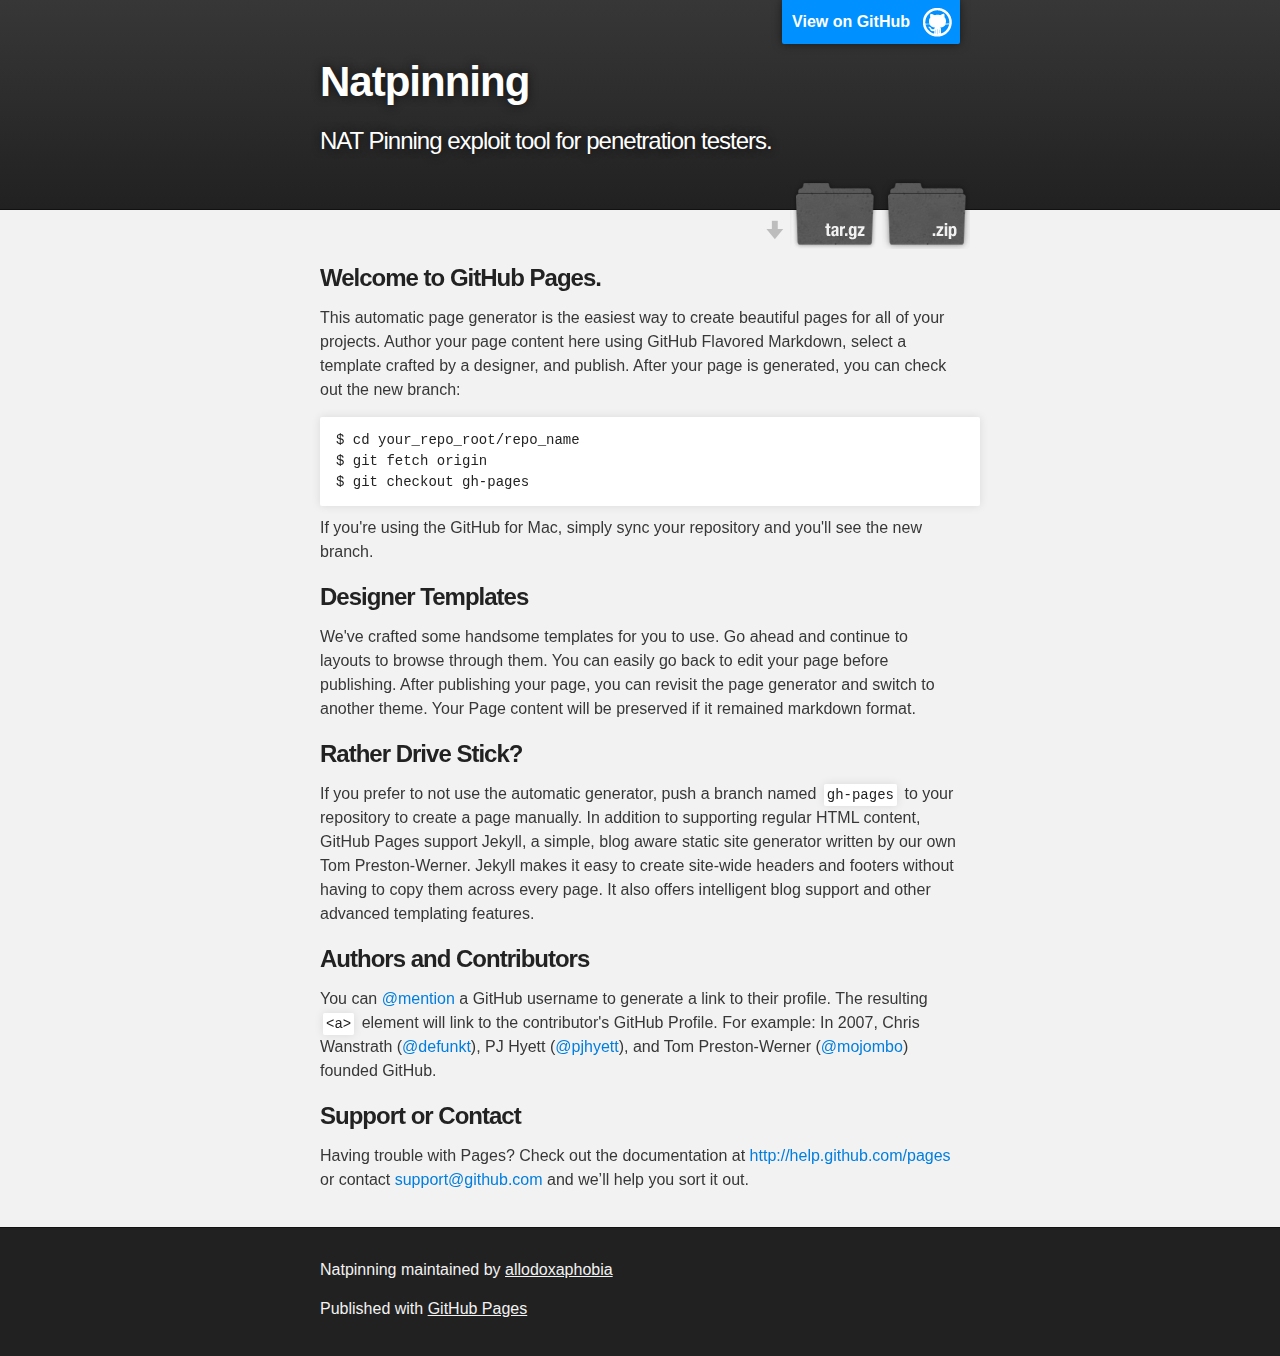
<file: index.html>
<!DOCTYPE html>
<html>

  <head>
    <meta charset='utf-8' />
    <meta http-equiv="X-UA-Compatible" content="chrome=1" />
    <meta name="description" content="Natpinning : NAT Pinning exploit tool for penetration testers." />

    <link rel="stylesheet" type="text/css" media="screen" href="stylesheets/stylesheet.css">

    <title>Natpinning</title>
  </head>

  <body>

    <!-- HEADER -->
    <div id="header_wrap" class="outer">
        <header class="inner">
          <a id="forkme_banner" href="https://github.com/allodoxaphobia/natpinning">View on GitHub</a>

          <h1 id="project_title">Natpinning</h1>
          <h2 id="project_tagline">NAT Pinning exploit tool for penetration testers.</h2>

            <section id="downloads">
              <a class="zip_download_link" href="https://github.com/allodoxaphobia/natpinning/zipball/master">Download this project as a .zip file</a>
              <a class="tar_download_link" href="https://github.com/allodoxaphobia/natpinning/tarball/master">Download this project as a tar.gz file</a>
            </section>
        </header>
    </div>

    <!-- MAIN CONTENT -->
    <div id="main_content_wrap" class="outer">
      <section id="main_content" class="inner">
        <h3>
<a name="welcome-to-github-pages" class="anchor" href="#welcome-to-github-pages"><span class="octicon octicon-link"></span></a>Welcome to GitHub Pages.</h3>

<p>This automatic page generator is the easiest way to create beautiful pages for all of your projects. Author your page content here using GitHub Flavored Markdown, select a template crafted by a designer, and publish. After your page is generated, you can check out the new branch:</p>

<pre><code>$ cd your_repo_root/repo_name
$ git fetch origin
$ git checkout gh-pages
</code></pre>

<p>If you're using the GitHub for Mac, simply sync your repository and you'll see the new branch.</p>

<h3>
<a name="designer-templates" class="anchor" href="#designer-templates"><span class="octicon octicon-link"></span></a>Designer Templates</h3>

<p>We've crafted some handsome templates for you to use. Go ahead and continue to layouts to browse through them. You can easily go back to edit your page before publishing. After publishing your page, you can revisit the page generator and switch to another theme. Your Page content will be preserved if it remained markdown format.</p>

<h3>
<a name="rather-drive-stick" class="anchor" href="#rather-drive-stick"><span class="octicon octicon-link"></span></a>Rather Drive Stick?</h3>

<p>If you prefer to not use the automatic generator, push a branch named <code>gh-pages</code> to your repository to create a page manually. In addition to supporting regular HTML content, GitHub Pages support Jekyll, a simple, blog aware static site generator written by our own Tom Preston-Werner. Jekyll makes it easy to create site-wide headers and footers without having to copy them across every page. It also offers intelligent blog support and other advanced templating features.</p>

<h3>
<a name="authors-and-contributors" class="anchor" href="#authors-and-contributors"><span class="octicon octicon-link"></span></a>Authors and Contributors</h3>

<p>You can <a href="https://github.com/blog/821" class="user-mention">@mention</a> a GitHub username to generate a link to their profile. The resulting <code>&lt;a&gt;</code> element will link to the contributor's GitHub Profile. For example: In 2007, Chris Wanstrath (<a href="https://github.com/defunkt" class="user-mention">@defunkt</a>), PJ Hyett (<a href="https://github.com/pjhyett" class="user-mention">@pjhyett</a>), and Tom Preston-Werner (<a href="https://github.com/mojombo" class="user-mention">@mojombo</a>) founded GitHub.</p>

<h3>
<a name="support-or-contact" class="anchor" href="#support-or-contact"><span class="octicon octicon-link"></span></a>Support or Contact</h3>

<p>Having trouble with Pages? Check out the documentation at <a href="http://help.github.com/pages">http://help.github.com/pages</a> or contact <a href="mailto:support@github.com">support@github.com</a> and we’ll help you sort it out.</p>
      </section>
    </div>

    <!-- FOOTER  -->
    <div id="footer_wrap" class="outer">
      <footer class="inner">
        <p class="copyright">Natpinning maintained by <a href="https://github.com/allodoxaphobia">allodoxaphobia</a></p>
        <p>Published with <a href="http://pages.github.com">GitHub Pages</a></p>
      </footer>
    </div>

    

  </body>
</html>
</file>
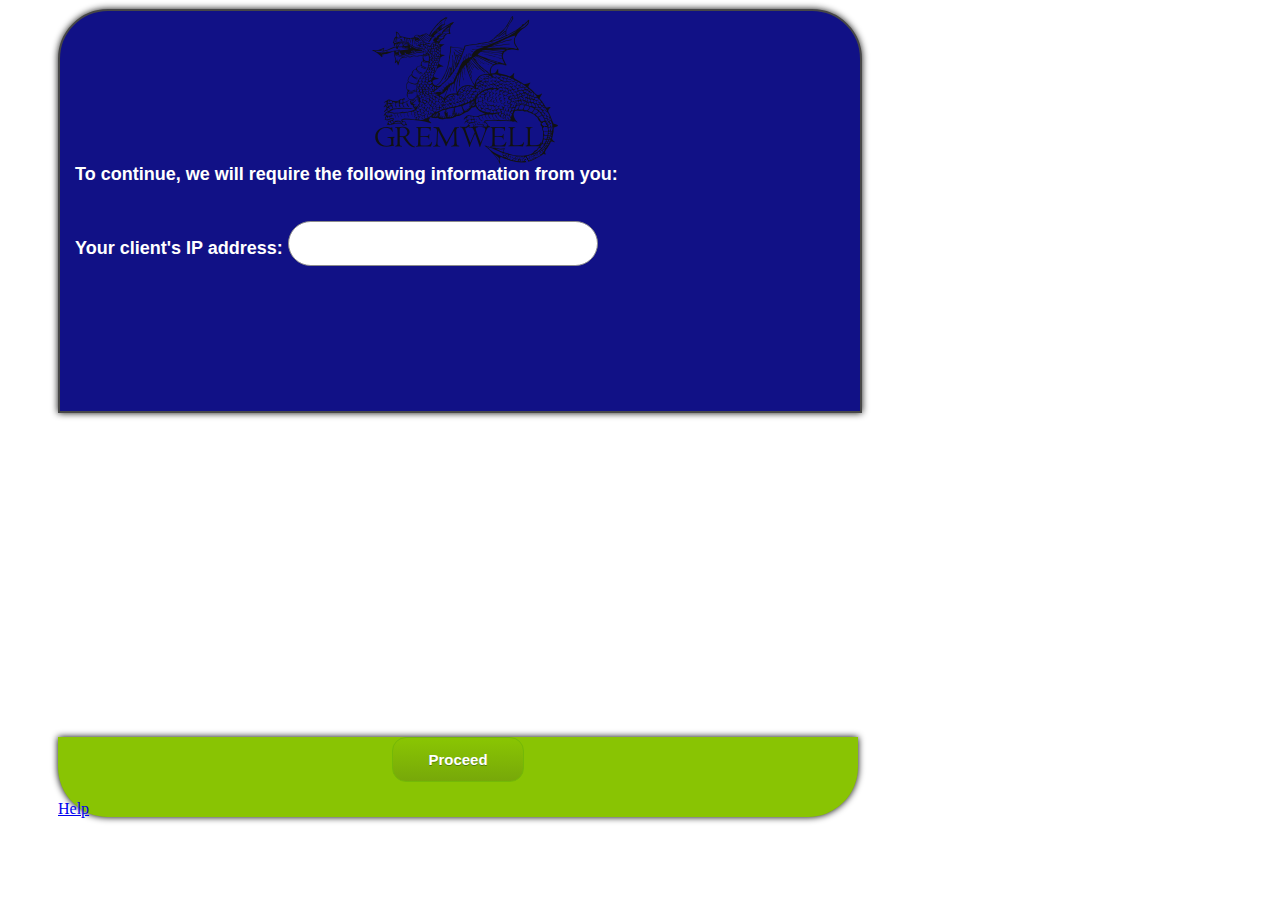
<file: exploit/admin.html>
<html>
	<head>
		<title>Gremwell NAT Pinning test suite</title>
		<META HTTP-EQUIV="Pragma" CONTENT="no-cache">
		<META HTTP-EQUIV="Expires" CONTENT="-1">
	</head>
	<body onload="">
	 <script type="text/javascript" src="tools.js"></script>
	 <script type="text/javascript" src="admin.js"></script>
	<link rel="STYLESHEET" type="text/css" media="screen" href="admin.css" />
	 <script type="text/javascript">
			function loadSWF(){
				try{
					//where dragons be
  					var html,parentObj;
					parentObj = document.getElementById("SWFContainer")
					if (window.ActiveXObject) {
						html = httpreq(gCmdURL + "?cmd=GENFLASHIE&ci="+gClientId+"&server="+getHostAndPortFromURL());
						parentObj.innerHTML = html;
	  					obj = parentObj.firstChild;
	  					parentObj.removeChild(obj);
	  					document.body.appendChild(obj);//this ugly hack brought to you by IE8
					}else{
						html = httpreq(gCmdURL + "?cmd=GENFLASH&ci="+gClientId+"&server="+getHostAndPortFromURL());
						document.getElementById("SWFContainer").innerHTML=html;
					}
					return true;
				}catch(err){
					return false;
				}
			}
			function nextStep(){
				if (gCurrStep==1){
					var strMyIp = document.getElementById("step1_myIP").value;
					document.getElementById("page_help").innerHTML="<a href='https://github.com/allodoxaphobia/natpinning/wiki/WebGui-Step2' target='_blank'>Help</a>";
					if(isValidIp4(strMyIp)){
						gMyIP=strMyIp;
						gClientId = regclient(gMyIP);
						if (gClientId!=""){
							//display step 2 page
							gCurrStep=2;
							displayStep("Step2");
							hideNextButton(document.getElementById("step_next"),true);
							//create default tests"
							for (var i = 0; i < gProtocols.length; i++){
								addTest(gProtocols[i],gMyIP,getNextPort());
							}
							if (loadSWF()){ //loading of SWF will trigger execution of tests
								//loop for test results...
								 updateBaseCheck();
							}else{
								document.getElementById("Errmsg").innerHTML="Failed to load SWF file.";
							}
						}else{
							hideNextButton(document.getElementById("step_next"),false);
							document.getElementById("Errmsg").innerHTML="Failed to retrieve client id from server.";
						}
					}else{
						document.getElementById("Errmsg").innerHTML="Invalid IP address.";
						document.getElementById("step1_myIP").focus();
					}
				}else{
					if (gCurrStep==2){
							document.getElementById("page_help").innerHTML="<a href='https://github.com/allodoxaphobia/natpinning/wiki/WebGui-Step3' target='_blank'>Help</a>";
							gCurrStep=3;
							displayStep("Step3")
							var tmpTests = gTests;
							//resetTestArray
							gTests = []
							sProtos = "";
							hideNextButton(document.getElementById("step_next"),true);
							for (var i = 0; i < tmpTests.length; i++){
								if (tmpTests[i].RESULT=="True"){//supported protocol
									if (sProtos.length>0){sProtos = sProtos+","}
									sProtos+=tmpTests[i].PROTO;
									addTest(tmpTests[i].PROTO,gMyIP,"80");
									addTest(tmpTests[i].PROTO,otherIP(gMyIP),getNextPort());
									document.getElementById("step3_results_lowport").innerHTML+= "<li id='step3_low_port_"+ tmpTests[i].PROTO+"'>"+tmpTests[i].PROTO+" ...</li>";
									document.getElementById("step3_results_otherhost").innerHTML+= "<li id='step3_other_"+ tmpTests[i].PROTO+"'>"+tmpTests[i].PROTO+" ...</li>";
								}
							}
							setTimeout(updateBaseAndOtherHostPortCheck,5000);		
					}else{
						if (gCurrStep==3){
							var ts = new Date().getTime();
							document.location="exploit.html?ci="+escape(gClientId)+"&ip="+escape(gMyIP)+"&proto="+escape(sProtos)+"&ts="+ts;
						}
					}
				}
			}
	 </script>
	 <p>
	<div id="Step1" class="MainContainer">
		<center><img src="gremwell_logo.png" class="img_logo" /></center>
		<div class="main_text">To continue, we will require the following information from you:</div>
			<br /><br />
			<div class="main_text">Your client's IP address: <input class="step_input" id="step1_myIP" value="" len="15"></div>
			<br /><br />
	</div>
	<div id="Step2" class="MainContainer_hidden">
		<div class="main_text"><br />We are now going to determine which connection tracking modules are loaded on your gateway.
		<br />
		<ul>
			<li id="li_FTP">FTP ...</li>
			<li id="li_IRC">IRC ...</li>
			<li id="li_SIP">SIP ...</li>			
			<li id="li_H225">H225 ...</li>
		</ul>
		</div>
	</div>
	<div id="Step3" class="MainContainer_hidden">
		<div class="main_text"><br />Now that we identified the supported protcols, we are going to check them for exploitation.
			<br><br>Support for reserved ports:
			<ul id="step3_results_lowport">
			</ul>
			<br>Support for forward to 3rd party:
			<ul id="step3_results_otherhost">
			</ul>
		</div>
	</div>
	<div id="ButtonFrame" class="ButtonFrame">
		<div id="Errmsg" class="errmsg"> </div>
		<center><input type=button class=step_next id=step_next onclick="nextStep();" value="Proceed"/></center>
		<br><div class="help_link" id="page_help"><a href='https://github.com/allodoxaphobia/natpinning/wiki/WebGui-Step1' target='_blank'>Help</a></div>
	</div>
	<div id="SWFContainer"></div>
	 </center>
	</body>
</html>
</file>
<file: stylesheets/stylesheet.css>
/*******************************************************************************
Slate Theme for GitHub Pages
by Jason Costello, @jsncostello
*******************************************************************************/

@import url(pygment_trac.css);

/*******************************************************************************
MeyerWeb Reset
*******************************************************************************/

html, body, div, span, applet, object, iframe,
h1, h2, h3, h4, h5, h6, p, blockquote, pre,
a, abbr, acronym, address, big, cite, code,
del, dfn, em, img, ins, kbd, q, s, samp,
small, strike, strong, sub, sup, tt, var,
b, u, i, center,
dl, dt, dd, ol, ul, li,
fieldset, form, label, legend,
table, caption, tbody, tfoot, thead, tr, th, td,
article, aside, canvas, details, embed,
figure, figcaption, footer, header, hgroup,
menu, nav, output, ruby, section, summary,
time, mark, audio, video {
  margin: 0;
  padding: 0;
  border: 0;
  font: inherit;
  vertical-align: baseline;
}

/* HTML5 display-role reset for older browsers */
article, aside, details, figcaption, figure,
footer, header, hgroup, menu, nav, section {
  display: block;
}

ol, ul {
  list-style: none;
}

table {
  border-collapse: collapse;
  border-spacing: 0;
}

/*******************************************************************************
Theme Styles
*******************************************************************************/

body {
  box-sizing: border-box;
  color:#373737;
  background: #212121;
  font-size: 16px;
  font-family: 'Myriad Pro', Calibri, Helvetica, Arial, sans-serif;
  line-height: 1.5;
  -webkit-font-smoothing: antialiased;
}

h1, h2, h3, h4, h5, h6 {
  margin: 10px 0;
  font-weight: 700;
  color:#222222;
  font-family: 'Lucida Grande', 'Calibri', Helvetica, Arial, sans-serif;
  letter-spacing: -1px;
}

h1 {
  font-size: 36px;
  font-weight: 700;
}

h2 {
  padding-bottom: 10px;
  font-size: 32px;
  background: url('../images/bg_hr.png') repeat-x bottom;
}

h3 {
  font-size: 24px;
}

h4 {
  font-size: 21px;
}

h5 {
  font-size: 18px;
}

h6 {
  font-size: 16px;
}

p {
  margin: 10px 0 15px 0;
}

footer p {
  color: #f2f2f2;
}

a {
  text-decoration: none;
  color: #007edf;
  text-shadow: none;

  transition: color 0.5s ease;
  transition: text-shadow 0.5s ease;
  -webkit-transition: color 0.5s ease;
  -webkit-transition: text-shadow 0.5s ease;
  -moz-transition: color 0.5s ease;
  -moz-transition: text-shadow 0.5s ease;
  -o-transition: color 0.5s ease;
  -o-transition: text-shadow 0.5s ease;
  -ms-transition: color 0.5s ease;
  -ms-transition: text-shadow 0.5s ease;
}

a:hover, a:focus {text-decoration: underline;}

footer a {
  color: #F2F2F2;
  text-decoration: underline;
}

em {
  font-style: italic;
}

strong {
  font-weight: bold;
}

img {
  position: relative;
  margin: 0 auto;
  max-width: 739px;
  padding: 5px;
  margin: 10px 0 10px 0;
  border: 1px solid #ebebeb;

  box-shadow: 0 0 5px #ebebeb;
  -webkit-box-shadow: 0 0 5px #ebebeb;
  -moz-box-shadow: 0 0 5px #ebebeb;
  -o-box-shadow: 0 0 5px #ebebeb;
  -ms-box-shadow: 0 0 5px #ebebeb;
}

p img {
  display: inline;
  margin: 0;
  padding: 0;
  vertical-align: middle;
  text-align: center;
  border: none;
}

pre, code {
  width: 100%;
  color: #222;
  background-color: #fff;

  font-family: Monaco, "Bitstream Vera Sans Mono", "Lucida Console", Terminal, monospace;
  font-size: 14px;

  border-radius: 2px;
  -moz-border-radius: 2px;
  -webkit-border-radius: 2px;
}

pre {
  width: 100%;
  padding: 10px;
  box-shadow: 0 0 10px rgba(0,0,0,.1);
  overflow: auto;
}

code {
  padding: 3px;
  margin: 0 3px;
  box-shadow: 0 0 10px rgba(0,0,0,.1);
}

pre code {
  display: block;
  box-shadow: none;
}

blockquote {
  color: #666;
  margin-bottom: 20px;
  padding: 0 0 0 20px;
  border-left: 3px solid #bbb;
}


ul, ol, dl {
  margin-bottom: 15px
}

ul {
  list-style: inside;
  padding-left: 20px;
}

ol {
  list-style: decimal inside;
  padding-left: 20px;
}

dl dt {
  font-weight: bold;
}

dl dd {
  padding-left: 20px;
  font-style: italic;
}

dl p {
  padding-left: 20px;
  font-style: italic;
}

hr {
  height: 1px;
  margin-bottom: 5px;
  border: none;
  background: url('../images/bg_hr.png') repeat-x center;
}

table {
  border: 1px solid #373737;
  margin-bottom: 20px;
  text-align: left;
 }

th {
  font-family: 'Lucida Grande', 'Helvetica Neue', Helvetica, Arial, sans-serif;
  padding: 10px;
  background: #373737;
  color: #fff;
 }

td {
  padding: 10px;
  border: 1px solid #373737;
 }

form {
  background: #f2f2f2;
  padding: 20px;
}

/*******************************************************************************
Full-Width Styles
*******************************************************************************/

.outer {
  width: 100%;
}

.inner {
  position: relative;
  max-width: 640px;
  padding: 20px 10px;
  margin: 0 auto;
}

#forkme_banner {
  display: block;
  position: absolute;
  top:0;
  right: 10px;
  z-index: 10;
  padding: 10px 50px 10px 10px;
  color: #fff;
  background: url('../images/blacktocat.png') #0090ff no-repeat 95% 50%;
  font-weight: 700;
  box-shadow: 0 0 10px rgba(0,0,0,.5);
  border-bottom-left-radius: 2px;
  border-bottom-right-radius: 2px;
}

#header_wrap {
  background: #212121;
  background: -moz-linear-gradient(top, #373737, #212121);
  background: -webkit-linear-gradient(top, #373737, #212121);
  background: -ms-linear-gradient(top, #373737, #212121);
  background: -o-linear-gradient(top, #373737, #212121);
  background: linear-gradient(top, #373737, #212121);
}

#header_wrap .inner {
  padding: 50px 10px 30px 10px;
}

#project_title {
  margin: 0;
  color: #fff;
  font-size: 42px;
  font-weight: 700;
  text-shadow: #111 0px 0px 10px;
}

#project_tagline {
  color: #fff;
  font-size: 24px;
  font-weight: 300;
  background: none;
  text-shadow: #111 0px 0px 10px;
}

#downloads {
  position: absolute;
  width: 210px;
  z-index: 10;
  bottom: -40px;
  right: 0;
  height: 70px;
  background: url('../images/icon_download.png') no-repeat 0% 90%;
}

.zip_download_link {
  display: block;
  float: right;
  width: 90px;
  height:70px;
  text-indent: -5000px;
  overflow: hidden;
  background: url(../images/sprite_download.png) no-repeat bottom left;
}

.tar_download_link {
  display: block;
  float: right;
  width: 90px;
  height:70px;
  text-indent: -5000px;
  overflow: hidden;
  background: url(../images/sprite_download.png) no-repeat bottom right;
  margin-left: 10px;
}

.zip_download_link:hover {
  background: url(../images/sprite_download.png) no-repeat top left;
}

.tar_download_link:hover {
  background: url(../images/sprite_download.png) no-repeat top right;
}

#main_content_wrap {
  background: #f2f2f2;
  border-top: 1px solid #111;
  border-bottom: 1px solid #111;
}

#main_content {
  padding-top: 40px;
}

#footer_wrap {
  background: #212121;
}



/*******************************************************************************
Small Device Styles
*******************************************************************************/

@media screen and (max-width: 480px) {
  body {
    font-size:14px;
  }

  #downloads {
    display: none;
  }

  .inner {
    min-width: 320px;
    max-width: 480px;
  }

  #project_title {
  font-size: 32px;
  }

  h1 {
    font-size: 28px;
  }

  h2 {
    font-size: 24px;
  }

  h3 {
    font-size: 21px;
  }

  h4 {
    font-size: 18px;
  }

  h5 {
    font-size: 14px;
  }

  h6 {
    font-size: 12px;
  }

  code, pre {
    min-width: 320px;
    max-width: 480px;
    font-size: 11px;
  }

}
</file>
<file: exploit/admin.css>
{
font-family:"Trebuchet MS", Arial, Helvetica, sans-serif;
width:100%;
border-collapse:collapse;
}

.MainContainer{
	height:400px;
	background-color: #00007d;
	border: 2px solid #3a3a3a;
	-moz-border-radius: 50px 50px 0px 0px;
	-webkit-border-radius: 50px 50px 0px 0px;
	border-radius: 50px 50px 0px 0px;
	-moz-box-shadow: 0px 0px 7px #000000;
	-webkit-box-shadow: 0px 0px 7px #000000;
	box-shadow: 0px 0px 7px #000000;
	opacity: 0.93;
	-ms-filter: progid:DXImageTransform.Microsoft.Alpha(Opacity = 93);
	/*-ms-filter must come before filter*/
	filter: alpha(opacity = 93);
}
.ButtonFrame{
	height:80px;
	background-color: #00007d;
	background-color:#89c403;
	-moz-border-radius: 0px 0px 50px 50px;
	-webkit-border-radius: 0px 0px 50px 50px;
	border-radius: 0px 0px 50px 50px;
	-moz-box-shadow: 0px 0px 7px #000000;
	-webkit-box-shadow: 0px 0px 7px #000000;
	box-shadow: 0px 0px 7px #000000;
}
.ButtonFrame, .MainContainer{
	width:800px;
	position:relative;
	top:1px;
	left:50px;
}
.img_logo{
	position:relative;
	top:5px;
	left:5px;
}
.main_text {
	position:relative;
	top:5px;
	left:15px;
	font-family: arial,sans-serif;
	color: white;
	font-size: 18px;
	font-weight: bold;
}
.errmsg {
	position:relative;
	top:5px;
	left:15px;
	font-family: arial,sans-serif;
	color: red;
	font-size: 18px;
	font-weight: bold;
}
.step_input{ 
	border: 1px solid #848484; 
	-webkit-border-radius: 30px; 
	-moz-border-radius: 30px; 
	border-radius: 30px; 
	outline:0; 
	height:45px; 
    	width: 310px; 
    	padding-left:10px; 
    	padding-right:10px; 
	font-size: 30px;
	font-weight: bold;
  } 


.step_next {
	-moz-box-shadow:inset 0px 0px 0px 0px #a4e271;
	-webkit-box-shadow:inset 0px 0px 0px 0px #a4e271;
	box-shadow:inset 0px 0px 0px 0px #a4e271;
	background:-webkit-gradient(linear, left top, left bottom, color-stop(0.05, #89c403), color-stop(1, #77a809));
	background:-moz-linear-gradient(top, #89c403 5%, #77a809 100%);
	background:-webkit-linear-gradient(top, #89c403 5%, #77a809 100%);
	background:-o-linear-gradient(top, #89c403 5%, #77a809 100%);
	background:-ms-linear-gradient(top, #89c403 5%, #77a809 100%);
	background:linear-gradient(to bottom, #89c403 5%, #77a809 100%);
	filter:progid:DXImageTransform.Microsoft.gradient(startColorstr='#89c403', endColorstr='#77a809',GradientType=0);
	background-color:#89c403;
	-moz-border-radius:14px;
	-webkit-border-radius:14px;
	border-radius:14px;
	border:1px solid #74b807;
	display:inline-block;
	cursor:pointer;
	color:#ffffff;
	font-family:arial;
	font-size:15px;
	font-weight:bold;
	padding:13px 35px;
	text-decoration:none;
	text-shadow:0px 1px 0px #528009;
}
.step_next:hover {
	background:-webkit-gradient(linear, left top, left bottom, color-stop(0.05, #77a809), color-stop(1, #89c403));
	background:-moz-linear-gradient(top, #77a809 5%, #89c403 100%);
	background:-webkit-linear-gradient(top, #77a809 5%, #89c403 100%);
	background:-o-linear-gradient(top, #77a809 5%, #89c403 100%);
	background:-ms-linear-gradient(top, #77a809 5%, #89c403 100%);
	background:linear-gradient(to bottom, #77a809 5%, #89c403 100%);
	filter:progid:DXImageTransform.Microsoft.gradient(startColorstr='#77a809', endColorstr='#89c403',GradientType=0);
	background-color:#77a809;
}
.step_next:active {
	position:relative;
	top:1px;
	right:5px;
}
</file>
